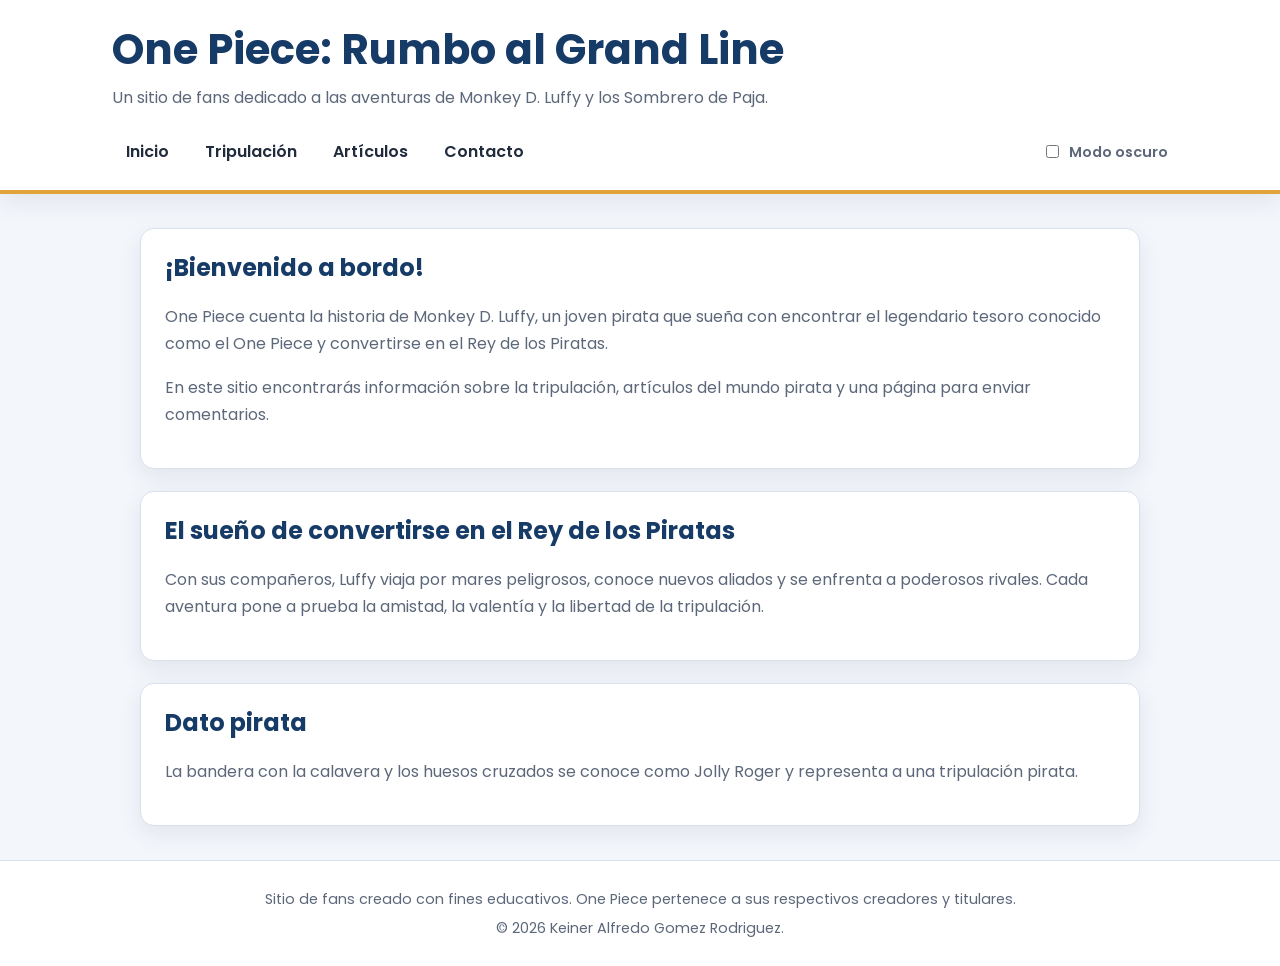
<file: index.html>
<!DOCTYPE html>
<html lang="es">
<head>
    <meta charset="UTF-8">
    <meta name="viewport" content="width=device-width, initial-scale=1.0">
    <meta name="description" content="Un sitio de fans dedicado al mundo de One Piece, sus personajes, aventuras y tripulación.">
    <meta name="keywords" content="One Piece, Luffy, Sombrero de Paja, anime, manga">
    <meta name="author" content="Keiner Alfredo Gomez Rodriguez">
    <title>One Piece | Cartera personal</title>
    <link rel="preconnect" href="https://fonts.googleapis.com">
    <link rel="preconnect" href="https://fonts.gstatic.com" crossorigin>
    <link href="https://fonts.googleapis.com/css2?family=Poppins:wght@400;500;600;700&display=swap" rel="stylesheet">
    <link rel="stylesheet" href="style.css">
</head>
<body>
    <header>
        <div class="cabecera-contenido">
            <h1>One Piece: Rumbo al Grand Line</h1>
            <p>Un sitio de fans dedicado a las aventuras de Monkey D. Luffy y los Sombrero de Paja.</p>
            <nav aria-label="Navegación principal">
                <input class="menu-control" type="checkbox" id="menu">
                <label class="menu-icono" for="menu" aria-label="Abrir o cerrar menú">☰ Menú</label>
                <ul>
                    <li><a href="index.html">Inicio</a></li>
                    <li><a href="proyectos.html">Tripulación</a></li>
                    <li><a href="articulos.html">Artículos</a></li>
                    <li><a href="contacto.html">Contacto</a></li>
                </ul>
                <label class="modo-oscuro" for="modo-oscuro">
                    <input type="checkbox" id="modo-oscuro">
                    Modo oscuro
                </label>
            </nav>
        </div>
    </header>

    <main>
        <section>
            <h2>¡Bienvenido a bordo!</h2>
            <p>One Piece cuenta la historia de Monkey D. Luffy, un joven pirata que sueña con encontrar el legendario tesoro conocido como el One Piece y convertirse en el Rey de los Piratas.</p>
            <p>En este sitio encontrarás información sobre la tripulación, artículos del mundo pirata y una página para enviar comentarios.</p>
        </section>

        <section>
            <h2>El sueño de convertirse en el Rey de los Piratas</h2>
            <p>Con sus compañeros, Luffy viaja por mares peligrosos, conoce nuevos aliados y se enfrenta a poderosos rivales. Cada aventura pone a prueba la amistad, la valentía y la libertad de la tripulación.</p>
        </section>

        <aside>
            <h2>Dato pirata</h2>
            <p>La bandera con la calavera y los huesos cruzados se conoce como Jolly Roger y representa a una tripulación pirata.</p>
        </aside>
    </main>

    <footer>
        <p>Sitio de fans creado con fines educativos. One Piece pertenece a sus respectivos creadores y titulares.</p>
        <p>&copy; 2026 Keiner Alfredo Gomez Rodriguez.</p>
    </footer>
</body>
</html>
</file>
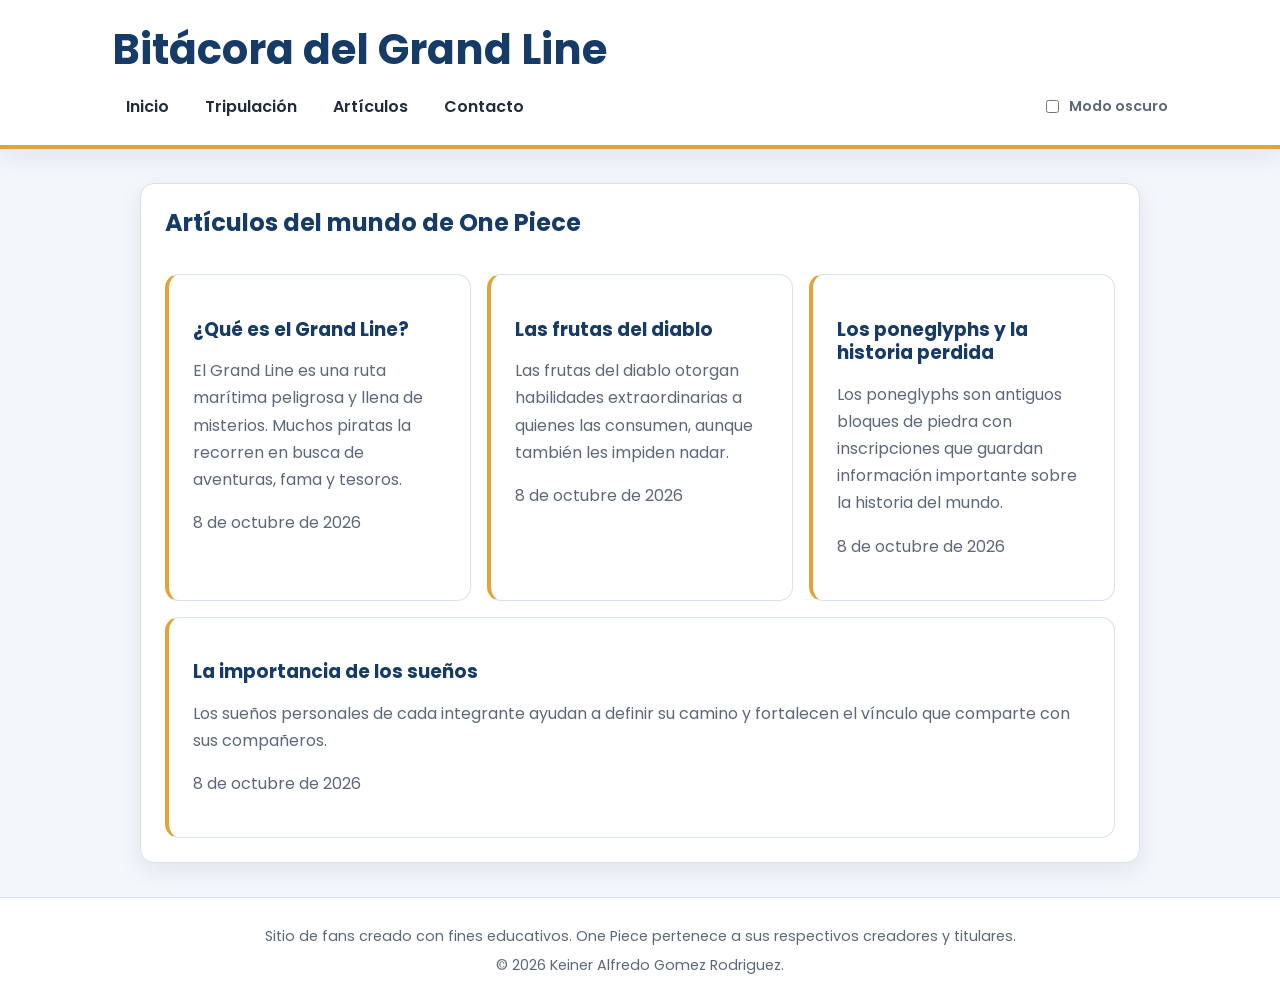
<file: articulos.html>
<!DOCTYPE html>
<html lang="es">
<head>
    <meta charset="UTF-8">
    <meta name="viewport" content="width=device-width, initial-scale=1.0">
    <meta name="description" content="Artículos de fans sobre aventuras, lugares y conceptos del universo de One Piece.">
    <meta name="keywords" content="One Piece, Grand Line, poneglyphs, frutas del diablo, anime">
    <meta name="author" content="Keiner Alfredo Gomez Rodriguez">
    <title>One Piece | Cartera personal</title>
    <link rel="preconnect" href="https://fonts.googleapis.com">
    <link rel="preconnect" href="https://fonts.gstatic.com" crossorigin>
    <link href="https://fonts.googleapis.com/css2?family=Poppins:wght@400;500;600;700&display=swap" rel="stylesheet">
    <link rel="stylesheet" href="style.css">
</head>
<body>
    <header>
        <div class="cabecera-contenido">
            <h1>Bitácora del Grand Line</h1>
            
            <nav aria-label="Navegación principal">
                <input class="menu-control" type="checkbox" id="menu">
                <label class="menu-icono" for="menu" aria-label="Abrir o cerrar menú">☰ Menú</label>
                <ul>
                    <li><a href="index.html">Inicio</a></li>
                    <li><a href="proyectos.html">Tripulación</a></li>
                    <li><a href="articulos.html">Artículos</a></li>
                    <li><a href="contacto.html">Contacto</a></li>
                </ul>
                <label class="modo-oscuro" for="modo-oscuro">
                    <input type="checkbox" id="modo-oscuro">
                    Modo oscuro
                </label>
            </nav>
        </div>
    </header>

    <main>
        <section>
            <h2>Artículos del mundo de One Piece</h2>

            <article>
                <h3>¿Qué es el Grand Line?</h3>
                <p>El Grand Line es una ruta marítima peligrosa y llena de misterios. Muchos piratas la recorren en busca de aventuras, fama y tesoros.</p>
                <p><time datetime="2026-10-08">8 de octubre de 2026</time></p>
            </article>

            <article>
                <h3>Las frutas del diablo</h3>
                <p>Las frutas del diablo otorgan habilidades extraordinarias a quienes las consumen, aunque también les impiden nadar.</p>
                <p><time datetime="2026-10-08">8 de octubre de 2026</time></p>
            </article>

            <article>
                <h3>Los poneglyphs y la historia perdida</h3>
                <p>Los poneglyphs son antiguos bloques de piedra con inscripciones que guardan información importante sobre la historia del mundo.</p>
                <p><time datetime="2026-10-08">8 de octubre de 2026</time></p>
            </article>

            <article>
                <h3>La importancia de los sueños</h3>
                <p>Los sueños personales de cada integrante ayudan a definir su camino y fortalecen el vínculo que comparte con sus compañeros.</p>
                <p><time datetime="2026-10-08">8 de octubre de 2026</time></p>
            </article>
        </section>
    </main>

    <footer>
        <p>Sitio de fans creado con fines educativos. One Piece pertenece a sus respectivos creadores y titulares.</p>
        <p>&copy; 2026 Keiner Alfredo Gomez Rodriguez.</p>
    </footer>
</body>
</html>
</file>
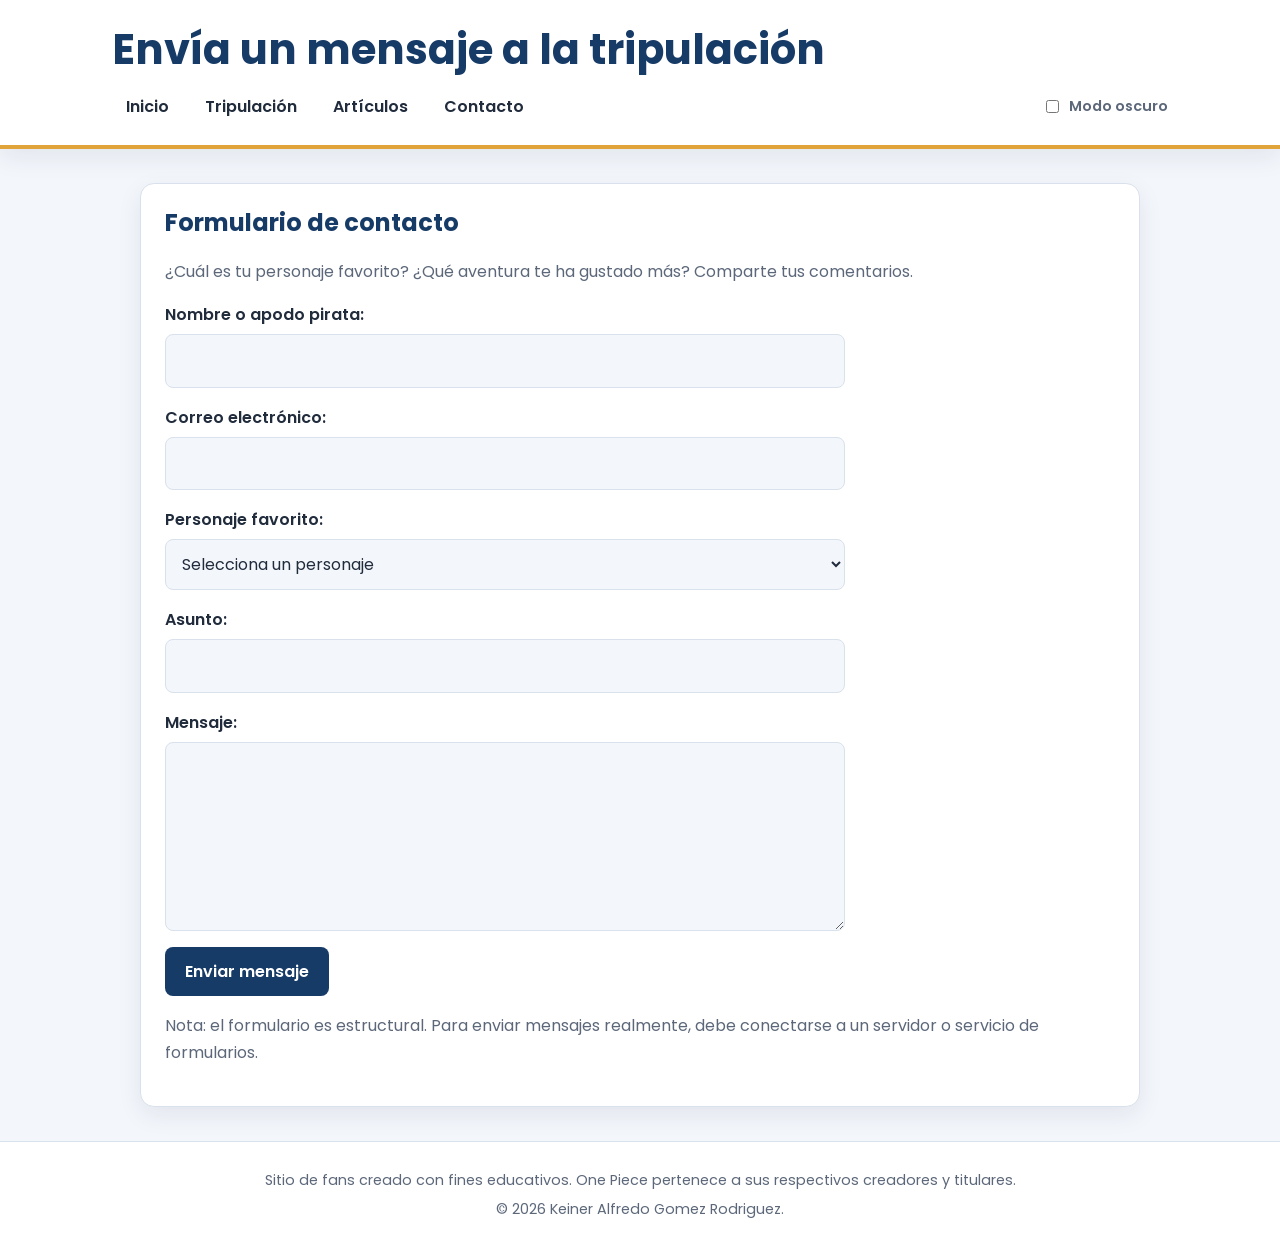
<file: contacto.html>
<!DOCTYPE html>
<html lang="es">
<head>
    <meta charset="UTF-8">
    <meta name="viewport" content="width=device-width, initial-scale=1.0">
    <meta name="description" content="Envía comentarios y sugerencias sobre este sitio de fans de One Piece.">
    <meta name="keywords" content="One Piece, contacto, fans, sugerencias">
    <meta name="author" content="Keiner Alfredo Gomez Rodriguez">
    <title>One Piece | Cartera personal</title>
    <link rel="preconnect" href="https://fonts.googleapis.com">
    <link rel="preconnect" href="https://fonts.gstatic.com" crossorigin>
    <link href="https://fonts.googleapis.com/css2?family=Poppins:wght@400;500;600;700&display=swap" rel="stylesheet">
    <link rel="stylesheet" href="style.css">
</head>
<body>
    <header>
        <div class="cabecera-contenido">
            <h1>Envía un mensaje a la tripulación</h1>
            
            <nav aria-label="Navegación principal">
                <input class="menu-control" type="checkbox" id="menu">
                <label class="menu-icono" for="menu" aria-label="Abrir o cerrar menú">☰ Menú</label>
                <ul>
                    <li><a href="index.html">Inicio</a></li>
                    <li><a href="proyectos.html">Tripulación</a></li>
                    <li><a href="articulos.html">Artículos</a></li>
                    <li><a href="contacto.html">Contacto</a></li>
                </ul>
                <label class="modo-oscuro" for="modo-oscuro">
                    <input type="checkbox" id="modo-oscuro">
                    Modo oscuro
                </label>
            </nav>
        </div>
    </header>

    <main>
        <section>
            <h2>Formulario de contacto</h2>
            <p>¿Cuál es tu personaje favorito? ¿Qué aventura te ha gustado más? Comparte tus comentarios.</p>

            <form action="#" method="post">
                <div>
                    <label for="nombre">Nombre o apodo pirata:</label>
                    <input type="text" id="nombre" name="nombre" autocomplete="name" required>
                </div>

                <div>
                    <label for="correo">Correo electrónico:</label>
                    <input type="email" id="correo" name="correo" autocomplete="email" required>
                </div>

                <div>
                    <label for="personaje">Personaje favorito:</label>
                    <select id="personaje" name="personaje">
                        <option value="">Selecciona un personaje</option>
                        <option value="luffy">Monkey D. Luffy</option>
                        <option value="zoro">Roronoa Zoro</option>
                        <option value="nami">Nami</option>
                        <option value="sanji">Sanji</option>
                        <option value="robin">Nico Robin</option>
                        <option value="otro">Otro</option>
                    </select>
                </div>

                <div>
                    <label for="asunto">Asunto:</label>
                    <input type="text" id="asunto" name="asunto" required>
                </div>

                <div>
                    <label for="mensaje">Mensaje:</label>
                    <textarea id="mensaje" name="mensaje" rows="6" required></textarea>
                </div>

                <button type="submit">Enviar mensaje</button>
            </form>

            <p>Nota: el formulario es estructural. Para enviar mensajes realmente, debe conectarse a un servidor o servicio de formularios.</p>
        </section>
    </main>

    <footer>
        <p>Sitio de fans creado con fines educativos. One Piece pertenece a sus respectivos creadores y titulares.</p>
        <p>&copy; 2026 Keiner Alfredo Gomez Rodriguez.</p>
    </footer>
</body>
</html>
</file>
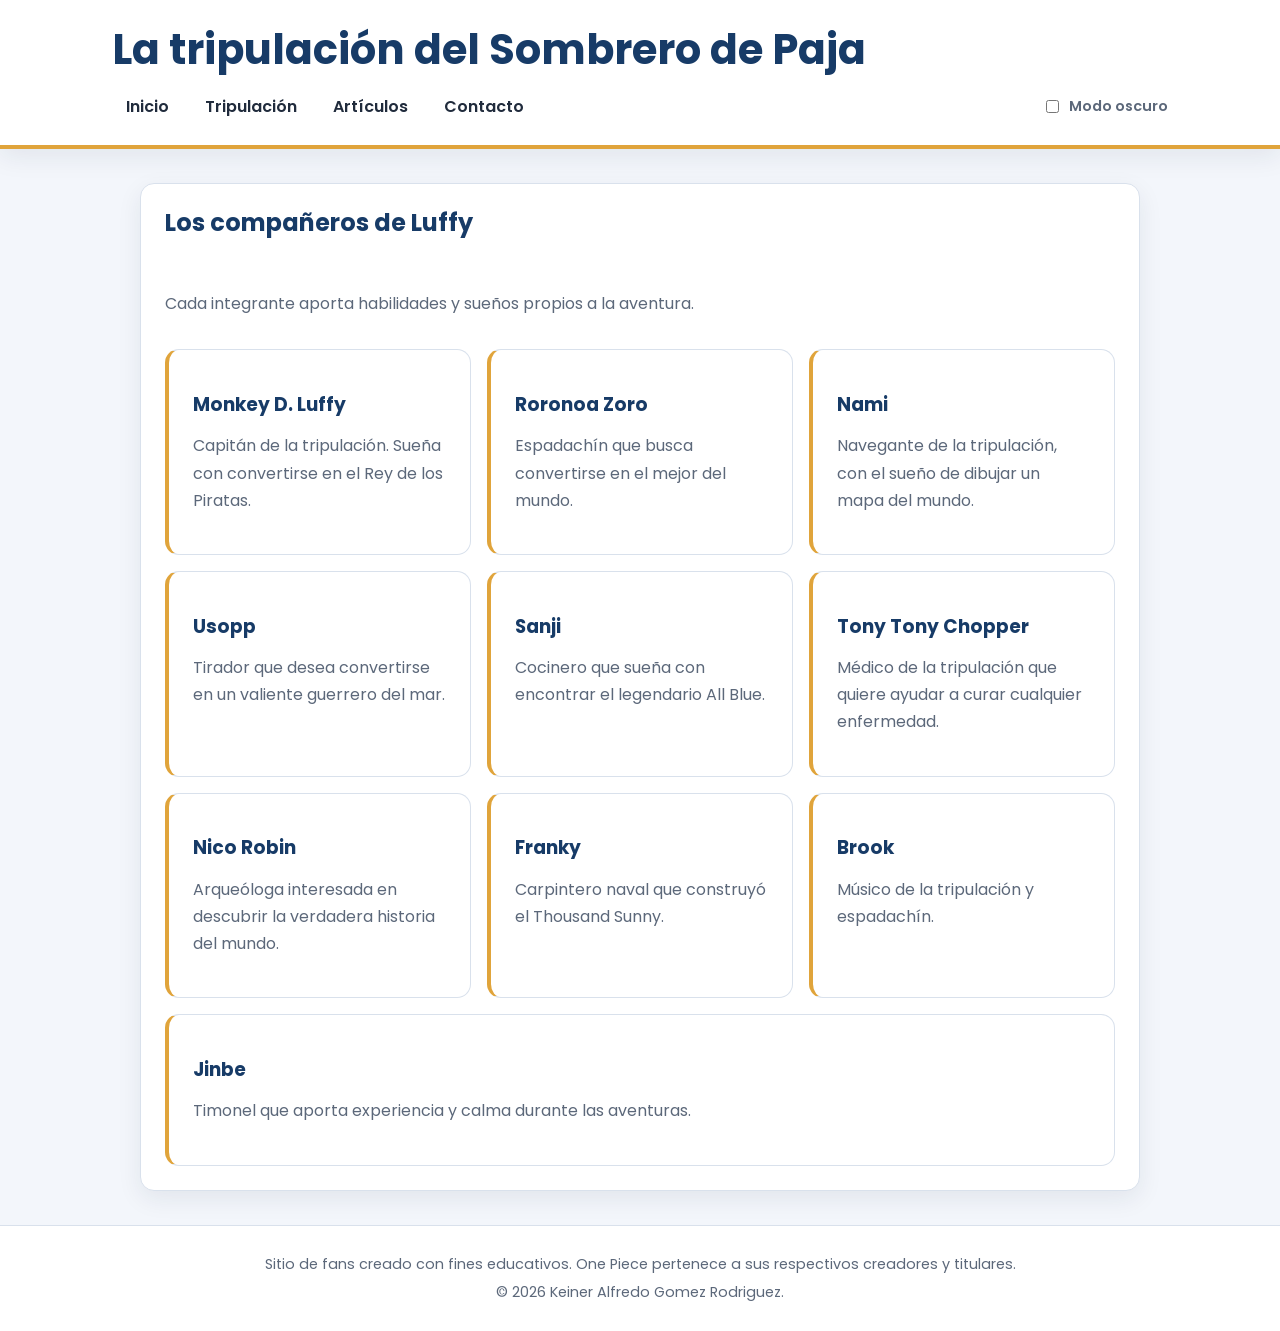
<file: proyectos.html>
<!DOCTYPE html>
<html lang="es">
<head>
    <meta charset="UTF-8">
    <meta name="viewport" content="width=device-width, initial-scale=1.0">
    <meta name="description" content="Conoce a los integrantes de los Piratas del Sombrero de Paja en este sitio de fans de One Piece.">
    <meta name="keywords" content="One Piece, tripulación, Luffy, Zoro, Nami, Sanji">
    <meta name="author" content="Keiner Alfredo Gomez Rodriguez">
    <title>One Piece | Cartera personal</title>
    <link rel="preconnect" href="https://fonts.googleapis.com">
    <link rel="preconnect" href="https://fonts.gstatic.com" crossorigin>
    <link href="https://fonts.googleapis.com/css2?family=Poppins:wght@400;500;600;700&display=swap" rel="stylesheet">
    <link rel="stylesheet" href="style.css">
</head>
<body>
    <header>
        <div class="cabecera-contenido">
            <h1>La tripulación del Sombrero de Paja</h1>
            
            <nav aria-label="Navegación principal">
                <input class="menu-control" type="checkbox" id="menu">
                <label class="menu-icono" for="menu" aria-label="Abrir o cerrar menú">☰ Menú</label>
                <ul>
                    <li><a href="index.html">Inicio</a></li>
                    <li><a href="proyectos.html">Tripulación</a></li>
                    <li><a href="articulos.html">Artículos</a></li>
                    <li><a href="contacto.html">Contacto</a></li>
                </ul>
                <label class="modo-oscuro" for="modo-oscuro">
                    <input type="checkbox" id="modo-oscuro">
                    Modo oscuro
                </label>
            </nav>
        </div>
    </header>

    <main>
        <section>
            <h2>Los compañeros de Luffy</h2>
            <p>Cada integrante aporta habilidades y sueños propios a la aventura.</p>

            <article>
                <h3>Monkey D. Luffy</h3>
                <p>Capitán de la tripulación. Sueña con convertirse en el Rey de los Piratas.</p>
            </article>

            <article>
                <h3>Roronoa Zoro</h3>
                <p>Espadachín que busca convertirse en el mejor del mundo.</p>
            </article>

            <article>
                <h3>Nami</h3>
                <p>Navegante de la tripulación, con el sueño de dibujar un mapa del mundo.</p>
            </article>

            <article>
                <h3>Usopp</h3>
                <p>Tirador que desea convertirse en un valiente guerrero del mar.</p>
            </article>

            <article>
                <h3>Sanji</h3>
                <p>Cocinero que sueña con encontrar el legendario All Blue.</p>
            </article>

            <article>
                <h3>Tony Tony Chopper</h3>
                <p>Médico de la tripulación que quiere ayudar a curar cualquier enfermedad.</p>
            </article>

            <article>
                <h3>Nico Robin</h3>
                <p>Arqueóloga interesada en descubrir la verdadera historia del mundo.</p>
            </article>

            <article>
                <h3>Franky</h3>
                <p>Carpintero naval que construyó el Thousand Sunny.</p>
            </article>

            <article>
                <h3>Brook</h3>
                <p>Músico de la tripulación y espadachín.</p>
            </article>

            <article>
                <h3>Jinbe</h3>
                <p>Timonel que aporta experiencia y calma durante las aventuras.</p>
            </article>
        </section>
    </main>

    <footer>
        <p>Sitio de fans creado con fines educativos. One Piece pertenece a sus respectivos creadores y titulares.</p>
        <p>&copy; 2026 Keiner Alfredo Gomez Rodriguez.</p>
    </footer>
</body>
</html>
</file>
<file: style.css>
/* colores */
:root {
    color-scheme: light;
    --fondo: #f3f6fb;
    --superficie: #ffffff;
    --texto: #202b3c;
    --texto-suave: #5c687a;
    --principal: #173b67;
    --acento: #e0a43b;
    --borde: #d9e1ec;
    --sombra: 0 8px 24px rgba(22, 42, 70, 0.08);
}

/* dark mode */
body:has(#modo-oscuro:checked) {
    color-scheme: dark;
    --fondo: #111827;
    --superficie: #1f2937;
    --texto: #f3f4f6;
    --texto-suave: #c0cad8;
    --principal: #93c5fd;
    --acento: #f5c66a;
    --borde: #374151;
    --sombra: 0 8px 24px rgba(0, 0, 0, 0.22);
}

* {
    box-sizing: border-box;
}

html {
    scroll-behavior: smooth;
}

body {
    margin: 0;
    background: var(--fondo);
    color: var(--texto);
    font-family: 'Poppins', Arial, sans-serif;
    line-height: 1.7;
    transition: background-color 0.2s, color 0.2s;
}

header {
    background: var(--superficie);
    border-bottom: 4px solid var(--acento);
    box-shadow: var(--sombra);
}

.cabecera-contenido {
    max-width: 1100px;
    margin: 0 auto;
    padding: 24px 22px 16px;
}

h1, h2, h3 {
    line-height: 1.25;
}

h1 {
    margin: 0 0 8px;
    color: var(--principal);
    font-size: clamp(1.8rem, 4vw, 2.6rem);
}

header p {
    margin: 0 0 18px;
    color: var(--texto-suave);
}

nav {
    display: flex;
    align-items: center;
    gap: 12px;
}

nav ul {
    display: flex;
    flex-wrap: wrap;
    gap: 8px;
    list-style: none;
    margin: 0;
    padding: 0;
}

nav a {
    display: block;
    padding: 9px 14px;
    color: var(--texto);
    text-decoration: none;
    border-radius: 8px;
    font-weight: 600;
}

nav a:hover, nav a:focus {
    color: #fff;
    background: #173b67;
}

.menu-control {
    display: none;
}

.menu-icono {
    display: none;
    cursor: pointer;
    font-size: 1.6rem;
    color: var(--principal);
}

.modo-oscuro {
    margin-left: auto;
    display: flex;
    align-items: center;
    gap: 7px;
    color: var(--texto-suave);
    font-size: 0.9rem;
    white-space: nowrap;
}

/* contenido principal: ancho maximo y centrado */
main {
    width: min(100% - 32px, 1000px);
    margin: 34px auto;
    min-height: 55vh;
}

section, aside, article {
    background: var(--superficie);
    border: 1px solid var(--borde);
    border-radius: 14px;
    padding: 24px;
    margin-bottom: 22px;
    box-shadow: var(--sombra);
}

h2 {
    color: var(--principal);
    margin-top: 0;
}

h3 {
    margin-bottom: 8px;
    color: var(--principal);
}

p {
    color: var(--texto-suave);
}

article {
    margin-top: 16px;
    box-shadow: none;
    border-left: 4px solid var(--acento);
}

/* Flexbox para que las tarjetas se acomoden al espacio disponible */
main section:has(article) {
    display: flex;
    flex-wrap: wrap;
    gap: 16px;
}

main section:has(article) > h2,
main section:has(article) > p {
    flex-basis: 100%;
}

main section:has(article) article {
    flex: 1 1 260px;
    margin: 0;
}

/* Formulario de contacto */
form {
    display: flex;
    flex-direction: column;
    gap: 16px;
    max-width: 680px;
}

form div {
    display: flex;
    flex-direction: column;
    gap: 6px;
}

label {
    font-weight: 600;
}

input, select, textarea {
    width: 100%;
    padding: 12px;
    color: var(--texto);
    background: var(--fondo);
    border: 1px solid var(--borde);
    border-radius: 8px;
    font: inherit;
}

input:focus, select:focus, textarea:focus {
    outline: 2px solid var(--acento);
    outline-offset: 1px;
}

button {
    width: fit-content;
    padding: 11px 20px;
    border: 0;
    border-radius: 8px;
    background: #173b67;
    color: #fff;
    font: inherit;
    font-weight: 600;
    cursor: pointer;
}

button:hover {
    background: #24558e;
}

/* Pie de pagina */
footer {
    padding: 22px;
    text-align: center;
    background: var(--superficie);
    border-top: 1px solid var(--borde);
}

footer p {
    margin: 4px 0;
    font-size: 0.9rem;
}

/* Media query: ajustes para celulares */
@media (max-width: 650px) {
    .cabecera-contenido {
        padding: 20px 16px;
    }

    nav {
        align-items: flex-start;
        flex-wrap: wrap;
    }

    .menu-icono {
        display: block;
    }

    /* El menu se muestra cuando se marca el control hamburguesa. */
    nav ul {
        display: none;
        flex-basis: 100%;
        flex-direction: column;
        gap: 2px;
    }

    .menu-control:checked ~ ul {
        display: flex;
    }

    .modo-oscuro {
        margin-left: auto;
    }

    main {
        width: min(100% - 22px, 1000px);
        margin: 20px auto;
    }

    section, aside, article {
        padding: 18px;
    }

    main section:has(article) article {
        flex-basis: 100%;
    }
}
</file>
